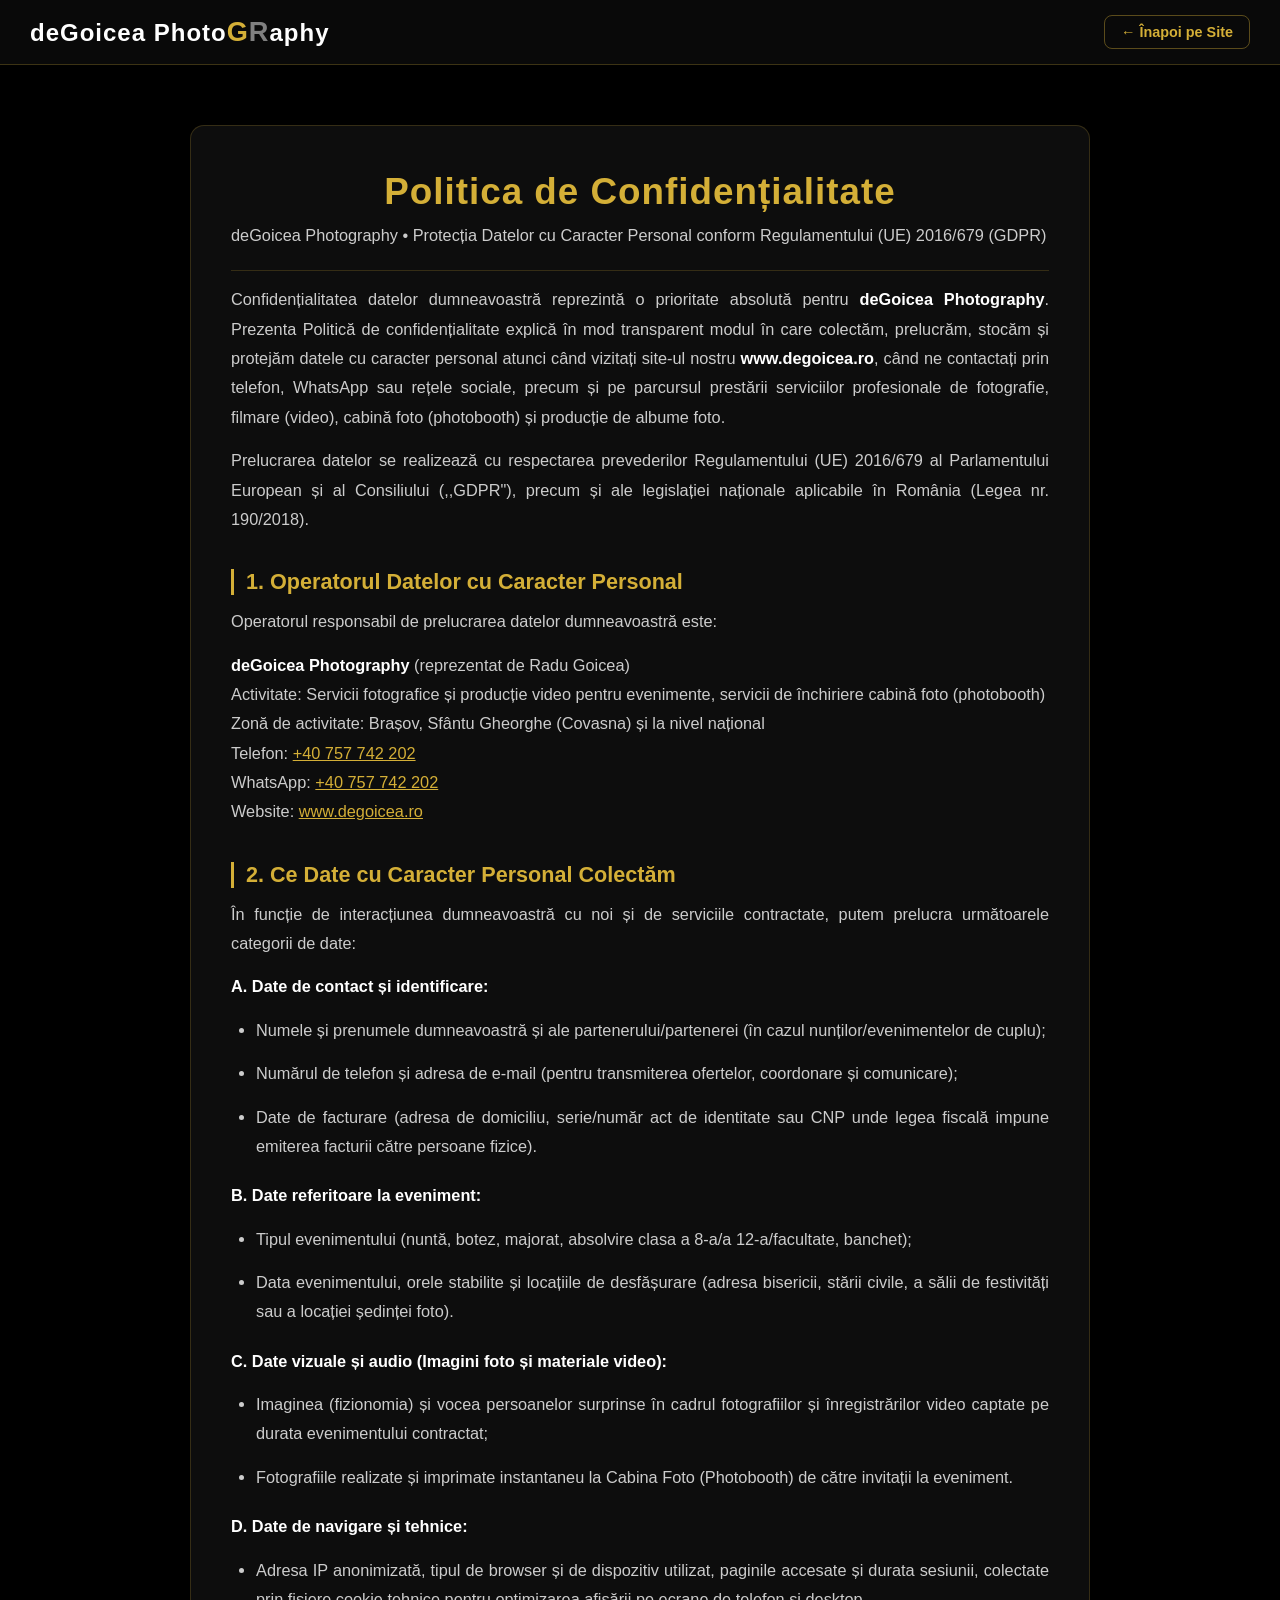
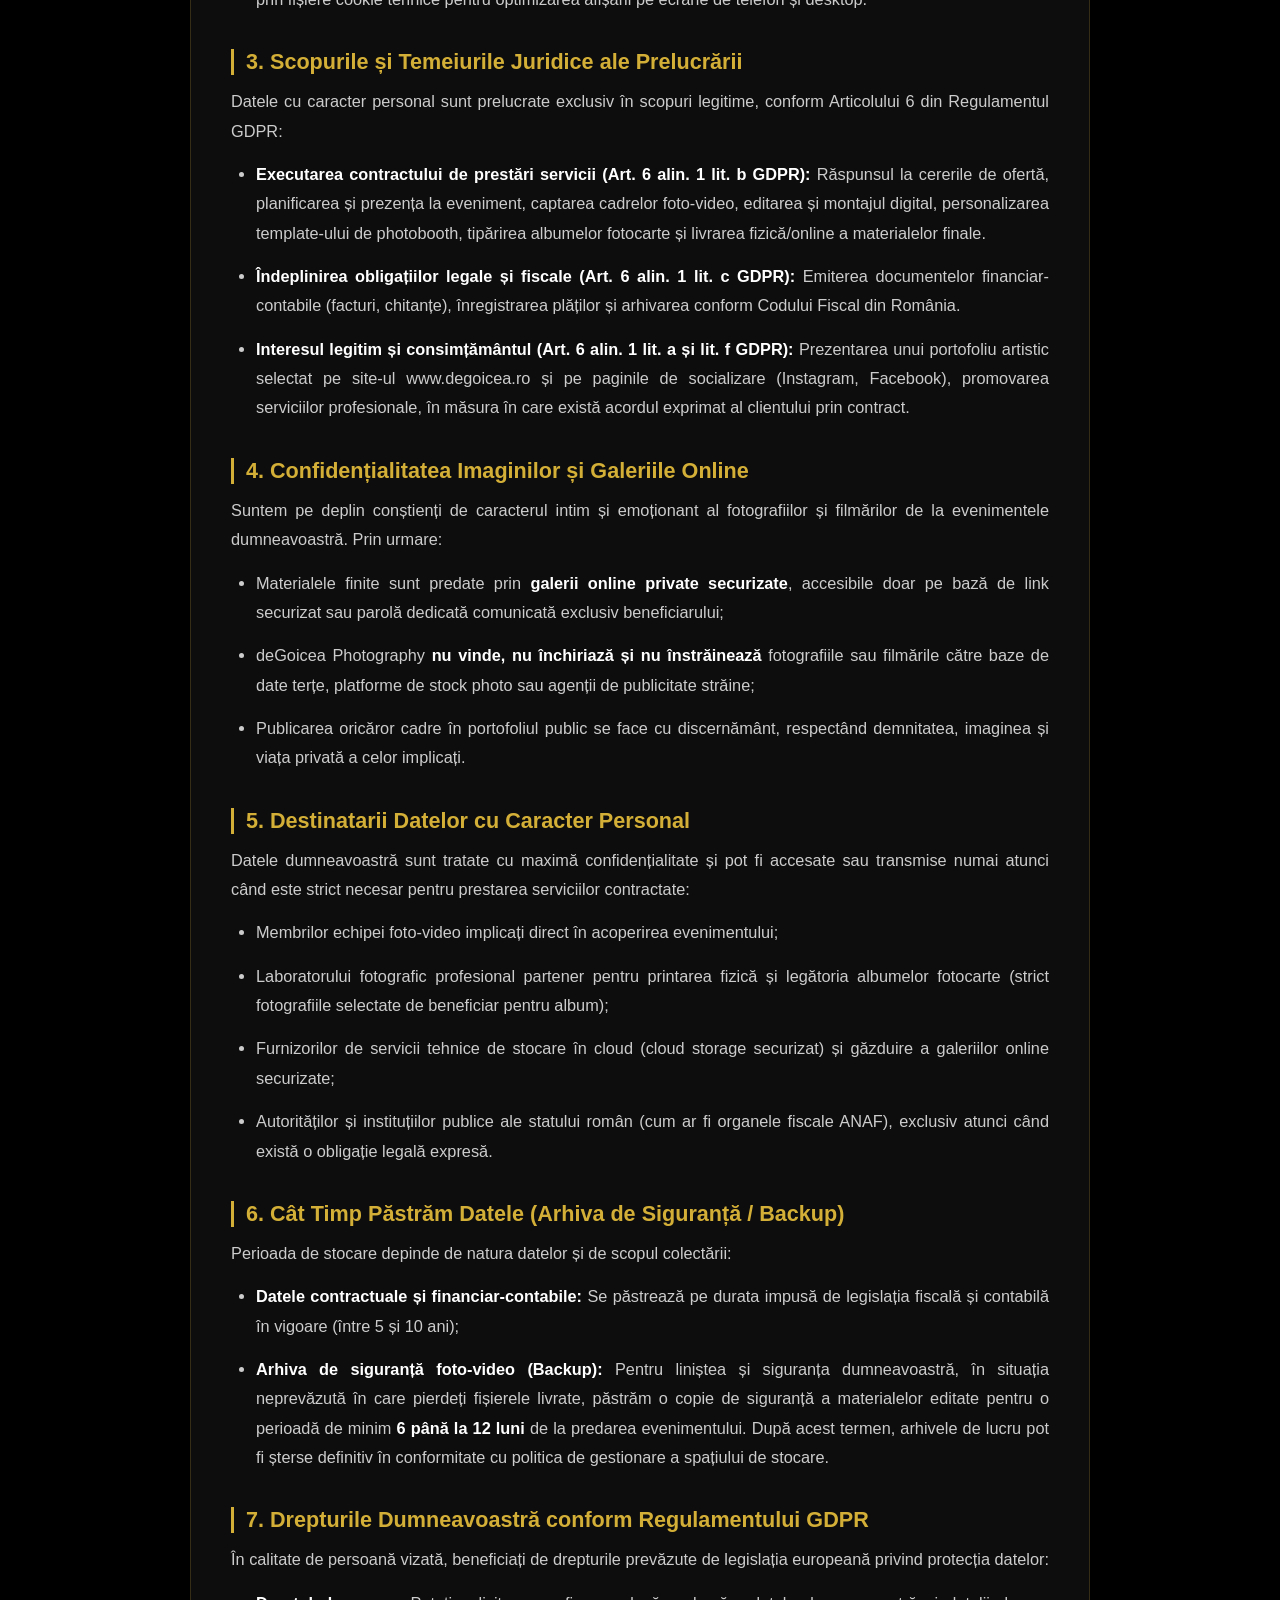
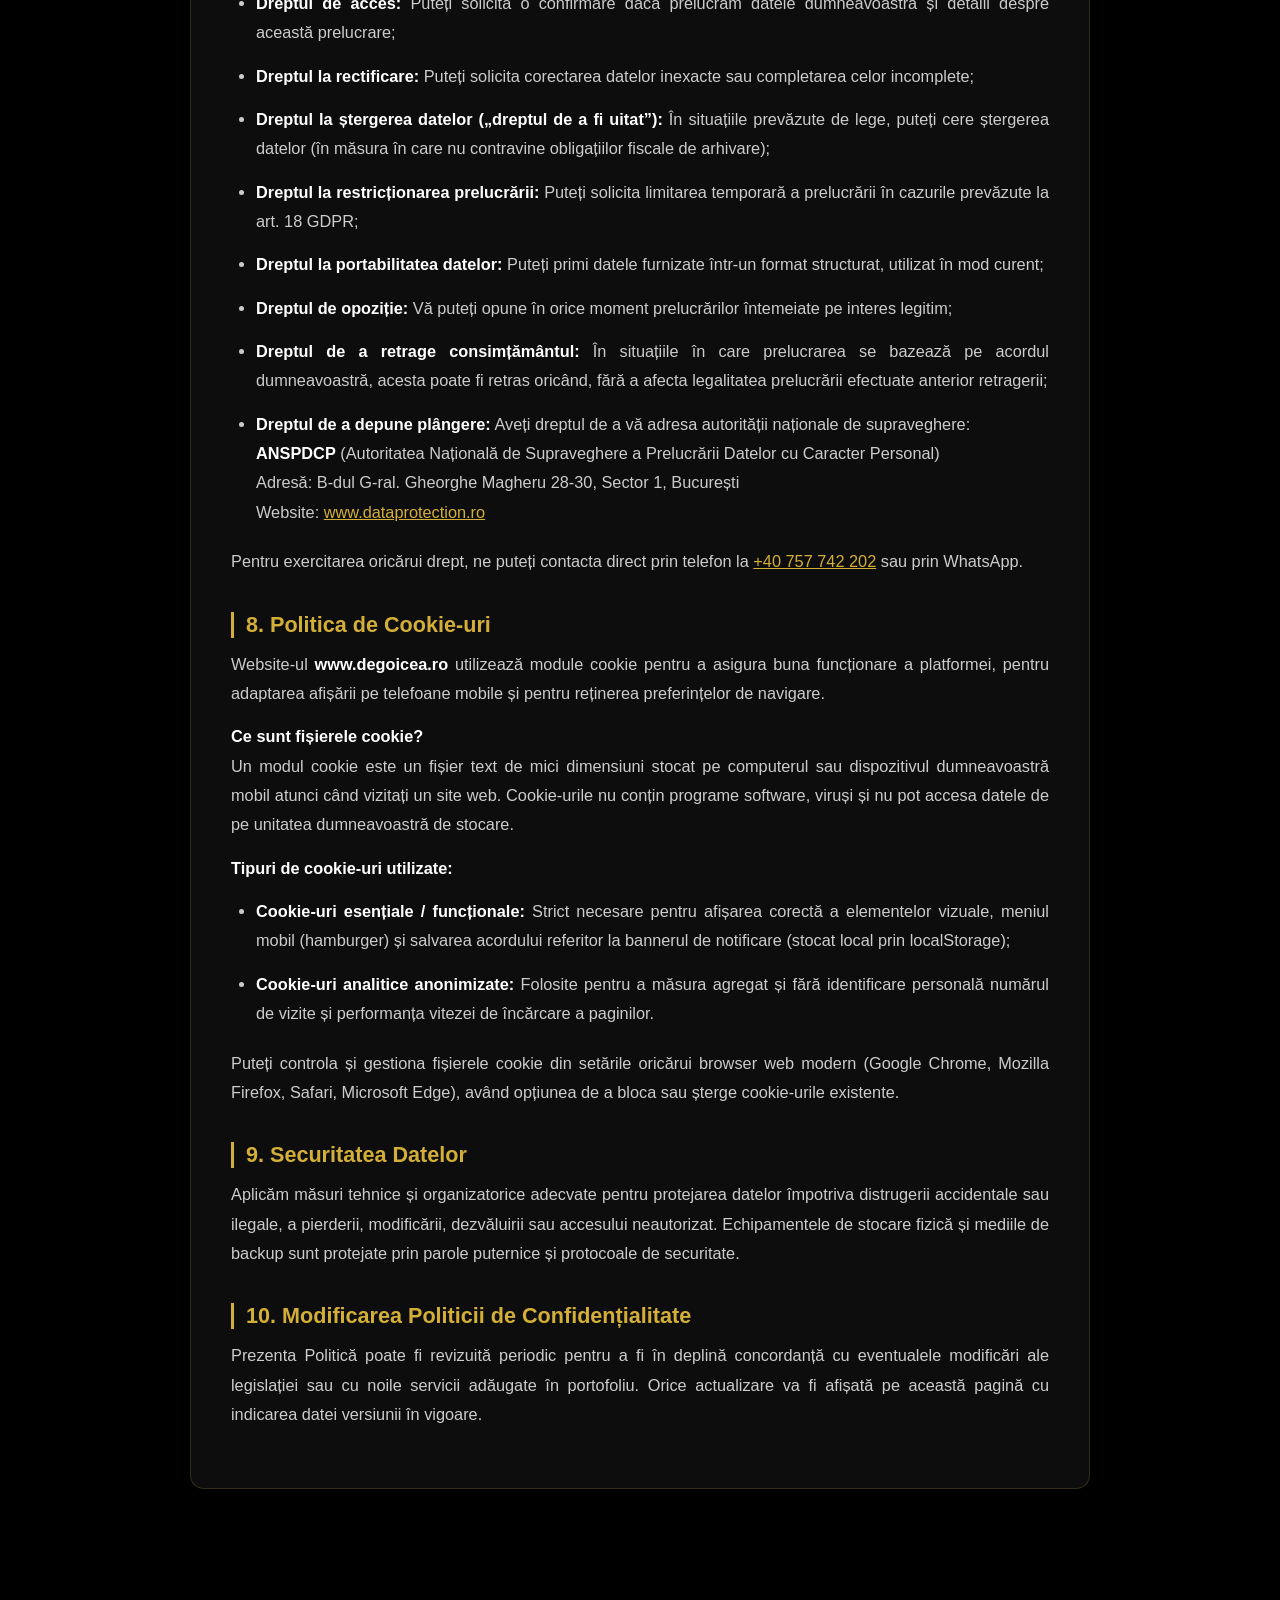
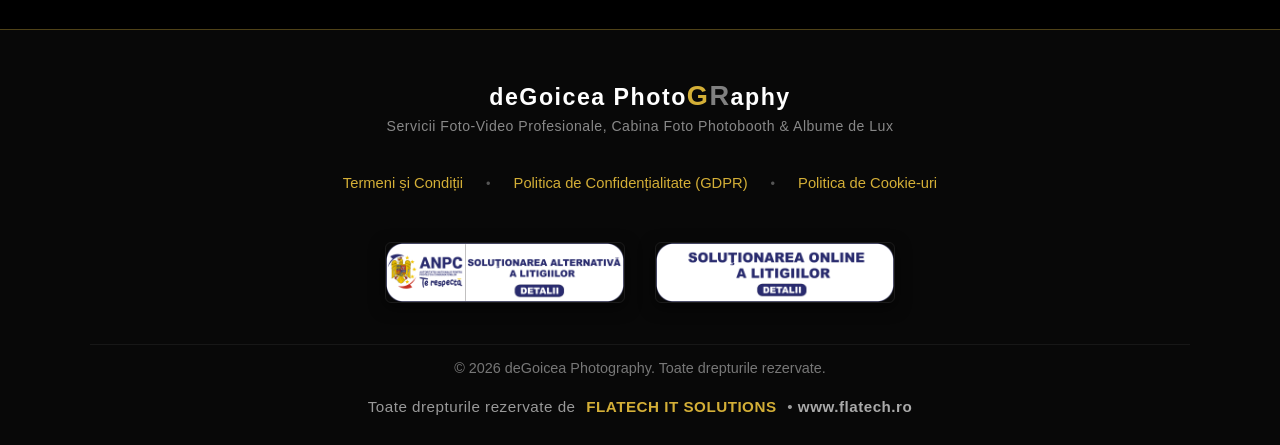
<file: confidentialitate.html>
<!DOCTYPE html>
<html lang="ro">
<head>
    <meta charset="UTF-8">
    <meta name="viewport" content="width=device-width, initial-scale=1.0">
    <title>Politica de Confidențialitate (GDPR) | deGoicea Photography</title>
    <meta name="description" content="Politica de confidențialitate și protecția datelor cu caracter personal (GDPR) aplicabilă serviciilor de fotografie, videografie și photobooth deGoicea Photography.">
    <link rel="canonical" href="https://www.degoicea.ro/confidentialitate.html">
    <link rel="icon" type="image/jpeg" href="images/favicon.jpeg">
    <link href="https://fonts.googleapis.com/css2?family=Montserrat:wght@400;500;600;700&display=swap" rel="stylesheet">
    <link rel="stylesheet" href="style.css">
</head>
<body>

    <header class="legal-page-header">
        <a href="index.html" class="logo-text" style="text-decoration: none;">
            deGoicea Photo<span class="litera-g">G</span><span class="litera-r">R</span>aphy
        </a>
        <a href="index.html" class="legal-back-btn">
            &larr; Înapoi pe Site
        </a>
    </header>

    <main class="legal-section">
        <div class="legal-container">
            <h1>Politica de Confidențialitate</h1>
            <p class="legal-subtitle">deGoicea Photography &bull; Protecția Datelor cu Caracter Personal conform Regulamentului (UE) 2016/679 (GDPR)</p>

            <p>Confidențialitatea datelor dumneavoastră reprezintă o prioritate absolută pentru <strong>deGoicea Photography</strong>. Prezenta Politică de confidențialitate explică în mod transparent modul în care colectăm, prelucrăm, stocăm și protejăm datele cu caracter personal atunci când vizitați site-ul nostru <strong>www.degoicea.ro</strong>, când ne contactați prin telefon, WhatsApp sau rețele sociale, precum și pe parcursul prestării serviciilor profesionale de fotografie, filmare (video), cabină foto (photobooth) și producție de albume foto.</p>
            <p>Prelucrarea datelor se realizează cu respectarea prevederilor Regulamentului (UE) 2016/679 al Parlamentului European și al Consiliului (,,GDPR"), precum și ale legislației naționale aplicabile în România (Legea nr. 190/2018).</p>

            <h2>1. Operatorul Datelor cu Caracter Personal</h2>
            <p>Operatorul responsabil de prelucrarea datelor dumneavoastră este:</p>
            <p>
                <strong>deGoicea Photography</strong> (reprezentat de Radu Goicea)<br>
                Activitate: Servicii fotografice și producție video pentru evenimente, servicii de închiriere cabină foto (photobooth)<br>
                Zonă de activitate: Brașov, Sfântu Gheorghe (Covasna) și la nivel național<br>
                Telefon: <a href="tel:+40757742202">+40 757 742 202</a><br>
                WhatsApp: <a href="https://wa.me/40757742202" target="_blank" rel="noopener noreferrer">+40 757 742 202</a><br>
                Website: <a href="index.html">www.degoicea.ro</a>
            </p>

            <h2>2. Ce Date cu Caracter Personal Colectăm</h2>
            <p>În funcție de interacțiunea dumneavoastră cu noi și de serviciile contractate, putem prelucra următoarele categorii de date:</p>
            
            <p><strong>A. Date de contact și identificare:</strong></p>
            <ul>
                <li>Numele și prenumele dumneavoastră și ale partenerului/partenerei (în cazul nunților/evenimentelor de cuplu);</li>
                <li>Numărul de telefon și adresa de e-mail (pentru transmiterea ofertelor, coordonare și comunicare);</li>
                <li>Date de facturare (adresa de domiciliu, serie/număr act de identitate sau CNP unde legea fiscală impune emiterea facturii către persoane fizice).</li>
            </ul>

            <p><strong>B. Date referitoare la eveniment:</strong></p>
            <ul>
                <li>Tipul evenimentului (nuntă, botez, majorat, absolvire clasa a 8-a/a 12-a/facultate, banchet);</li>
                <li>Data evenimentului, orele stabilite și locațiile de desfășurare (adresa bisericii, stării civile, a sălii de festivități sau a locației ședinței foto).</li>
            </ul>

            <p><strong>C. Date vizuale și audio (Imagini foto și materiale video):</strong></p>
            <ul>
                <li>Imaginea (fizionomia) și vocea persoanelor surprinse în cadrul fotografiilor și înregistrărilor video captate pe durata evenimentului contractat;</li>
                <li>Fotografiile realizate și imprimate instantaneu la Cabina Foto (Photobooth) de către invitații la eveniment.</li>
            </ul>

            <p><strong>D. Date de navigare și tehnice:</strong></p>
            <ul>
                <li>Adresa IP anonimizată, tipul de browser și de dispozitiv utilizat, paginile accesate și durata sesiunii, colectate prin fișiere cookie tehnice pentru optimizarea afișării pe ecrane de telefon și desktop.</li>
            </ul>

            <h2>3. Scopurile și Temeiurile Juridice ale Prelucrării</h2>
            <p>Datele cu caracter personal sunt prelucrate exclusiv în scopuri legitime, conform Articolului 6 din Regulamentul GDPR:</p>
            <ul>
                <li><strong>Executarea contractului de prestări servicii (Art. 6 alin. 1 lit. b GDPR):</strong> Răspunsul la cererile de ofertă, planificarea și prezența la eveniment, captarea cadrelor foto-video, editarea și montajul digital, personalizarea template-ului de photobooth, tipărirea albumelor fotocarte și livrarea fizică/online a materialelor finale.</li>
                <li><strong>Îndeplinirea obligațiilor legale și fiscale (Art. 6 alin. 1 lit. c GDPR):</strong> Emiterea documentelor financiar-contabile (facturi, chitanțe), înregistrarea plăților și arhivarea conform Codului Fiscal din România.</li>
                <li><strong>Interesul legitim și consimțământul (Art. 6 alin. 1 lit. a și lit. f GDPR):</strong> Prezentarea unui portofoliu artistic selectat pe site-ul www.degoicea.ro și pe paginile de socializare (Instagram, Facebook), promovarea serviciilor profesionale, în măsura în care există acordul exprimat al clientului prin contract.</li>
            </ul>

            <h2>4. Confidențialitatea Imaginilor și Galeriile Online</h2>
            <p>Suntem pe deplin conștienți de caracterul intim și emoționant al fotografiilor și filmărilor de la evenimentele dumneavoastră. Prin urmare:</p>
            <ul>
                <li>Materialele finite sunt predate prin <strong>galerii online private securizate</strong>, accesibile doar pe bază de link securizat sau parolă dedicată comunicată exclusiv beneficiarului;</li>
                <li>deGoicea Photography <strong>nu vinde, nu închiriază și nu înstrăinează</strong> fotografiile sau filmările către baze de date terțe, platforme de stock photo sau agenții de publicitate străine;</li>
                <li>Publicarea oricăror cadre în portofoliul public se face cu discernământ, respectând demnitatea, imaginea și viața privată a celor implicați.</li>
            </ul>

            <h2>5. Destinatarii Datelor cu Caracter Personal</h2>
            <p>Datele dumneavoastră sunt tratate cu maximă confidențialitate și pot fi accesate sau transmise numai atunci când este strict necesar pentru prestarea serviciilor contractate:</p>
            <ul>
                <li>Membrilor echipei foto-video implicați direct în acoperirea evenimentului;</li>
                <li>Laboratorului fotografic profesional partener pentru printarea fizică și legătoria albumelor fotocarte (strict fotografiile selectate de beneficiar pentru album);</li>
                <li>Furnizorilor de servicii tehnice de stocare în cloud (cloud storage securizat) și găzduire a galeriilor online securizate;</li>
                <li>Autorităților și instituțiilor publice ale statului român (cum ar fi organele fiscale ANAF), exclusiv atunci când există o obligație legală expresă.</li>
            </ul>

            <h2>6. Cât Timp Păstrăm Datele (Arhiva de Siguranță / Backup)</h2>
            <p>Perioada de stocare depinde de natura datelor și de scopul colectării:</p>
            <ul>
                <li><strong>Datele contractuale și financiar-contabile:</strong> Se păstrează pe durata impusă de legislația fiscală și contabilă în vigoare (între 5 și 10 ani);</li>
                <li><strong>Arhiva de siguranță foto-video (Backup):</strong> Pentru liniștea și siguranța dumneavoastră, în situația neprevăzută în care pierdeți fișierele livrate, păstrăm o copie de siguranță a materialelor editate pentru o perioadă de minim <strong>6 până la 12 luni</strong> de la predarea evenimentului. După acest termen, arhivele de lucru pot fi șterse definitiv în conformitate cu politica de gestionare a spațiului de stocare.</li>
            </ul>

            <h2>7. Drepturile Dumneavoastră conform Regulamentului GDPR</h2>
            <p>În calitate de persoană vizată, beneficiați de drepturile prevăzute de legislația europeană privind protecția datelor:</p>
            <ul>
                <li><strong>Dreptul de acces:</strong> Puteți solicita o confirmare dacă prelucrăm datele dumneavoastră și detalii despre această prelucrare;</li>
                <li><strong>Dreptul la rectificare:</strong> Puteți solicita corectarea datelor inexacte sau completarea celor incomplete;</li>
                <li><strong>Dreptul la ștergerea datelor („dreptul de a fi uitat”):</strong> În situațiile prevăzute de lege, puteți cere ștergerea datelor (în măsura în care nu contravine obligațiilor fiscale de arhivare);</li>
                <li><strong>Dreptul la restricționarea prelucrării:</strong> Puteți solicita limitarea temporară a prelucrării în cazurile prevăzute la art. 18 GDPR;</li>
                <li><strong>Dreptul la portabilitatea datelor:</strong> Puteți primi datele furnizate într-un format structurat, utilizat în mod curent;</li>
                <li><strong>Dreptul de opoziție:</strong> Vă puteți opune în orice moment prelucrărilor întemeiate pe interes legitim;</li>
                <li><strong>Dreptul de a retrage consimțământul:</strong> În situațiile în care prelucrarea se bazează pe acordul dumneavoastră, acesta poate fi retras oricând, fără a afecta legalitatea prelucrării efectuate anterior retragerii;</li>
                <li><strong>Dreptul de a depune plângere:</strong> Aveți dreptul de a vă adresa autorității naționale de supraveghere:
                    <br><strong>ANSPDCP</strong> (Autoritatea Națională de Supraveghere a Prelucrării Datelor cu Caracter Personal)
                    <br>Adresă: B-dul G-ral. Gheorghe Magheru 28-30, Sector 1, București
                    <br>Website: <a href="https://www.dataprotection.ro" target="_blank" rel="noopener noreferrer">www.dataprotection.ro</a>
                </li>
            </ul>
            <p>Pentru exercitarea oricărui drept, ne puteți contacta direct prin telefon la <a href="tel:+40757742202">+40 757 742 202</a> sau prin WhatsApp.</p>

            <h2 id="cookie-uri">8. Politica de Cookie-uri</h2>
            <p>Website-ul <strong>www.degoicea.ro</strong> utilizează module cookie pentru a asigura buna funcționare a platformei, pentru adaptarea afișării pe telefoane mobile și pentru reținerea preferințelor de navigare.</p>
            <p><strong>Ce sunt fișierele cookie?</strong><br>
            Un modul cookie este un fișier text de mici dimensiuni stocat pe computerul sau dispozitivul dumneavoastră mobil atunci când vizitați un site web. Cookie-urile nu conțin programe software, viruși și nu pot accesa datele de pe unitatea dumneavoastră de stocare.</p>
            <p><strong>Tipuri de cookie-uri utilizate:</strong></p>
            <ul>
                <li><strong>Cookie-uri esențiale / funcționale:</strong> Strict necesare pentru afișarea corectă a elementelor vizuale, meniul mobil (hamburger) și salvarea acordului referitor la bannerul de notificare (stocat local prin localStorage);</li>
                <li><strong>Cookie-uri analitice anonimizate:</strong> Folosite pentru a măsura agregat și fără identificare personală numărul de vizite și performanța vitezei de încărcare a paginilor.</li>
            </ul>
            <p>Puteți controla și gestiona fișierele cookie din setările oricărui browser web modern (Google Chrome, Mozilla Firefox, Safari, Microsoft Edge), având opțiunea de a bloca sau șterge cookie-urile existente.</p>

            <h2>9. Securitatea Datelor</h2>
            <p>Aplicăm măsuri tehnice și organizatorice adecvate pentru protejarea datelor împotriva distrugerii accidentale sau ilegale, a pierderii, modificării, dezvăluirii sau accesului neautorizat. Echipamentele de stocare fizică și mediile de backup sunt protejate prin parole puternice și protocoale de securitate.</p>

            <h2>10. Modificarea Politicii de Confidențialitate</h2>
            <p>Prezenta Politică poate fi revizuită periodic pentru a fi în deplină concordanță cu eventualele modificări ale legislației sau cu noile servicii adăugate în portofoliu. Orice actualizare va fi afișată pe această pagină cu indicarea datei versiunii în vigoare.</p>
        </div>
    </main>

    <!-- ================= FOOTER COMPLET ================= -->
    <footer class="site-footer">
        <div class="footer-container">
            <div class="footer-brand">
                <span class="footer-logo">deGoicea Photo<span class="litera-g">G</span><span class="litera-r">R</span>aphy</span>
                <p class="footer-tagline">Servicii Foto-Video Profesionale, Cabina Foto Photobooth & Albume de Lux</p>
            </div>

            <div class="footer-links">
                <a href="termeni.html">Termeni și Condiții</a>
                <span class="footer-separator">•</span>
                <a href="confidentialitate.html">Politica de Confidențialitate (GDPR)</a>
                <span class="footer-separator">•</span>
                <a href="confidentialitate.html#cookie-uri">Politica de Cookie-uri</a>
            </div>
            
            <div class="anpc-banners">
                <a href="https://anpc.ro/ce-este-sal/" target="_blank" rel="noopener noreferrer" class="anpc-link" title="Soluționarea Alternativă a Litigiilor">
                    <img src="images/anpc-sal.png" alt="Soluționarea Alternativă a Litigiilor" class="anpc-img">
                </a>
                <a href="https://ec.europa.eu/consumers/odr" target="_blank" rel="noopener noreferrer" class="anpc-link" title="Soluționarea Online a Litigiilor">
                    <img src="images/anpc-sol.png" alt="Soluționarea Online a Litigiilor" class="anpc-img">
                </a>
            </div>
            
            <div class="footer-copyright">
                <p>&copy; 2026 deGoicea Photography. Toate drepturile rezervate.</p>
            </div>
            
            <div class="developer-credit">
                <p>Toate drepturile rezervate de <a href="https://www.flatech.ro" target="_blank" rel="noopener noreferrer" class="flatech-link">FLATECH IT SOLUTIONS</a> &bull; <a href="https://www.flatech.ro" target="_blank" rel="noopener noreferrer" class="flatech-url">www.flatech.ro</a></p>
            </div>
        </div>
    </footer>

</body>
</html>
</file>
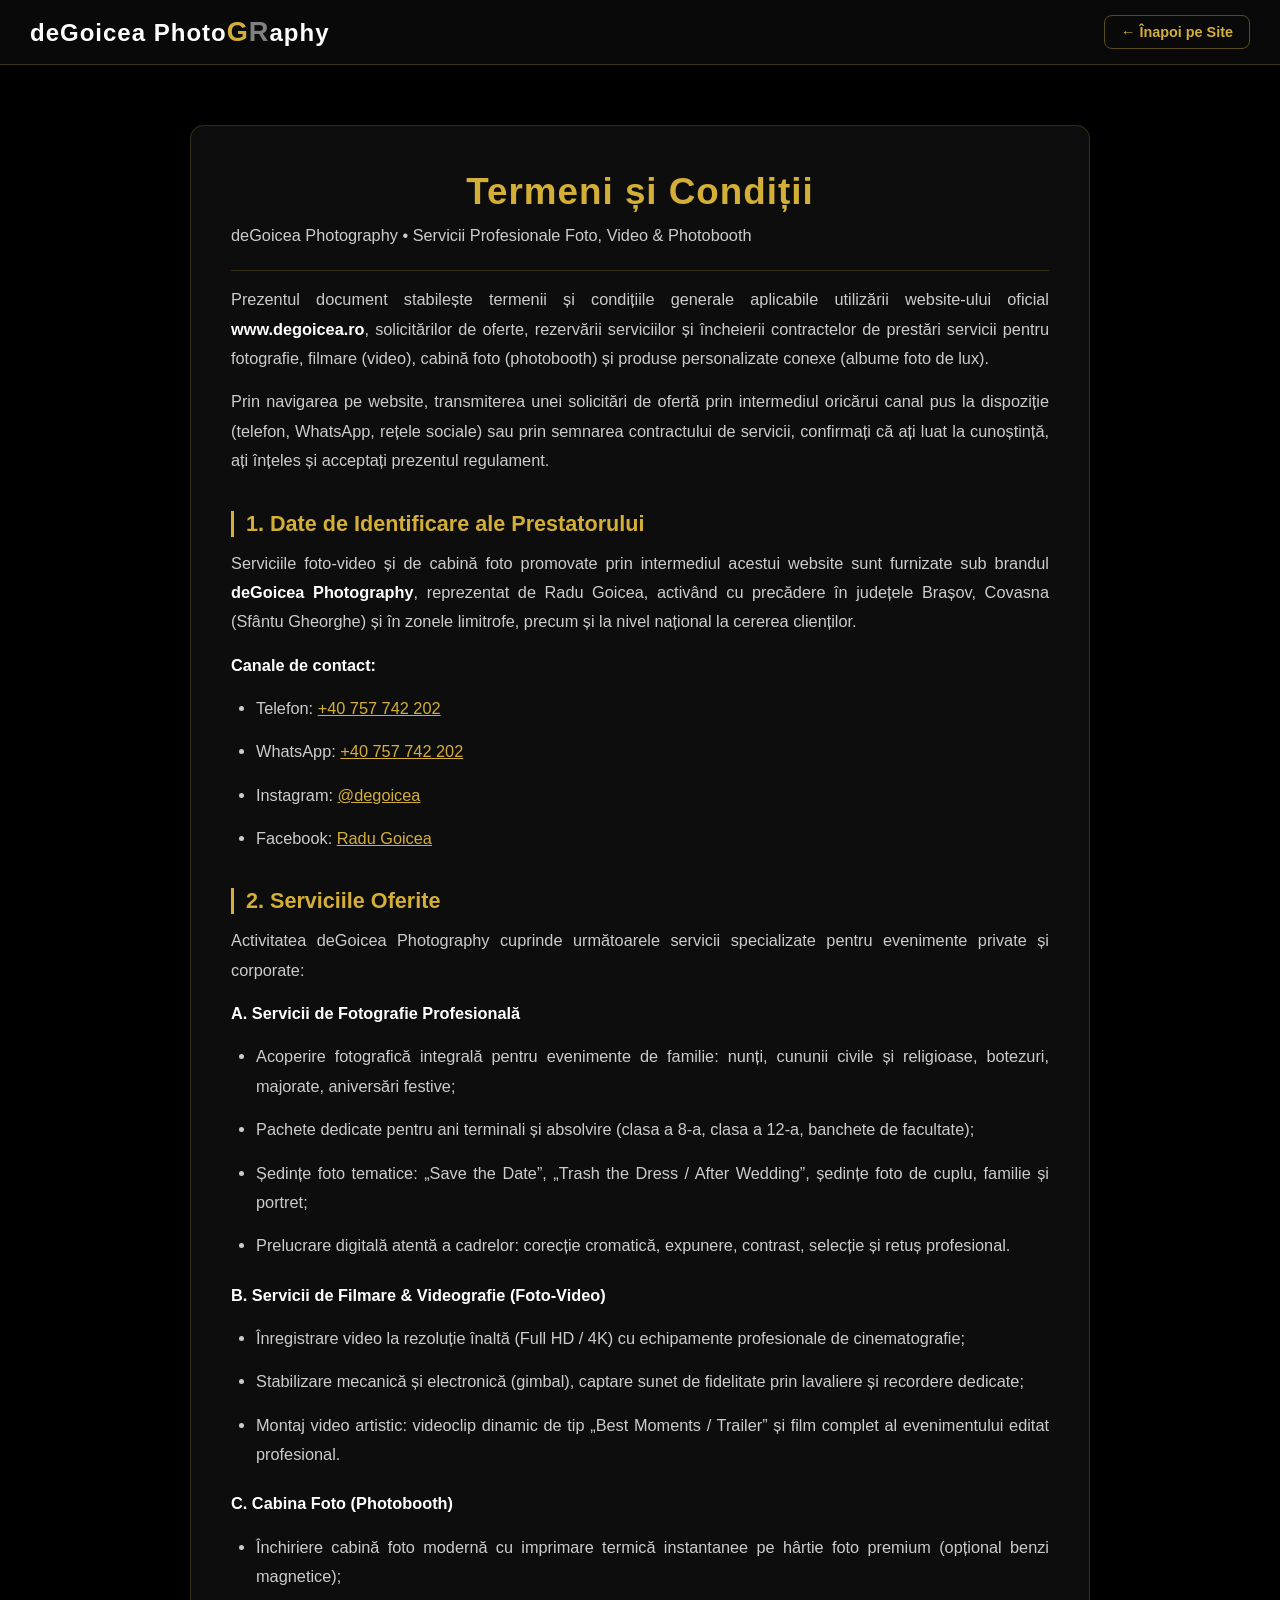
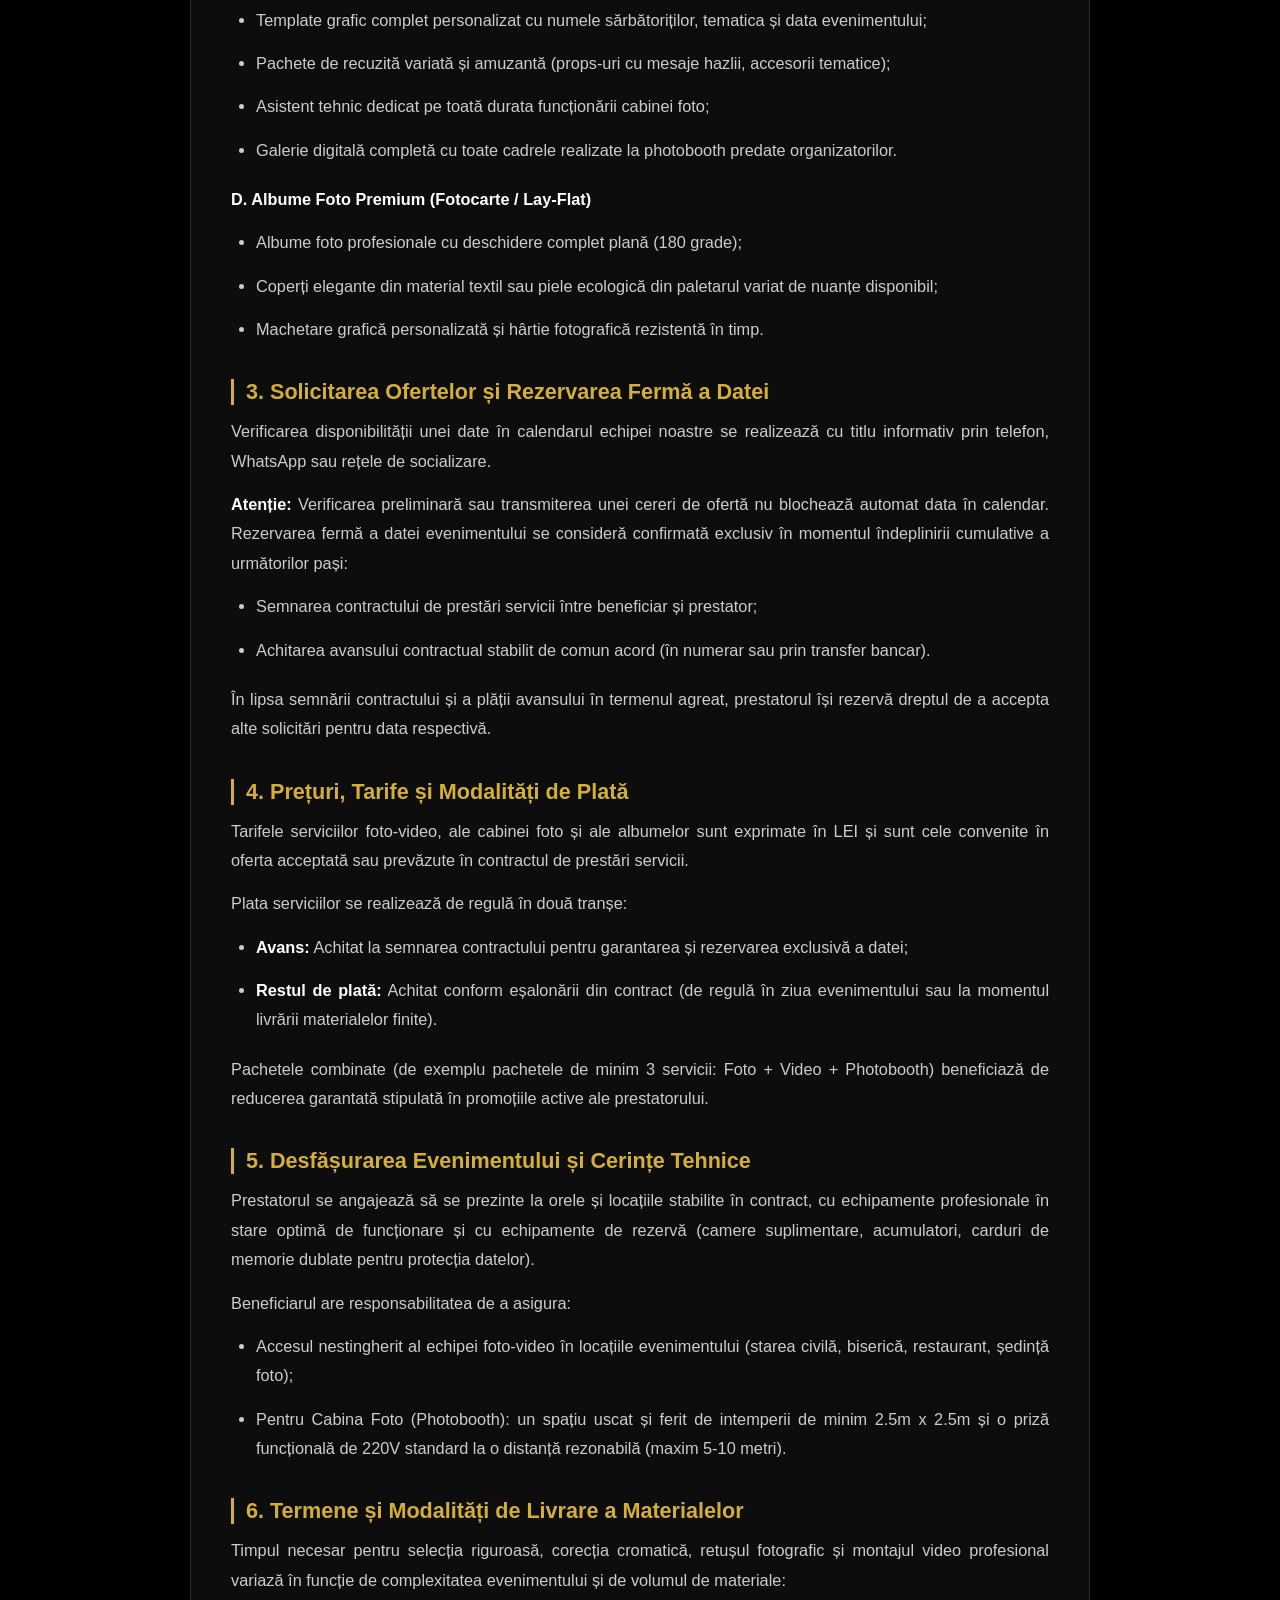
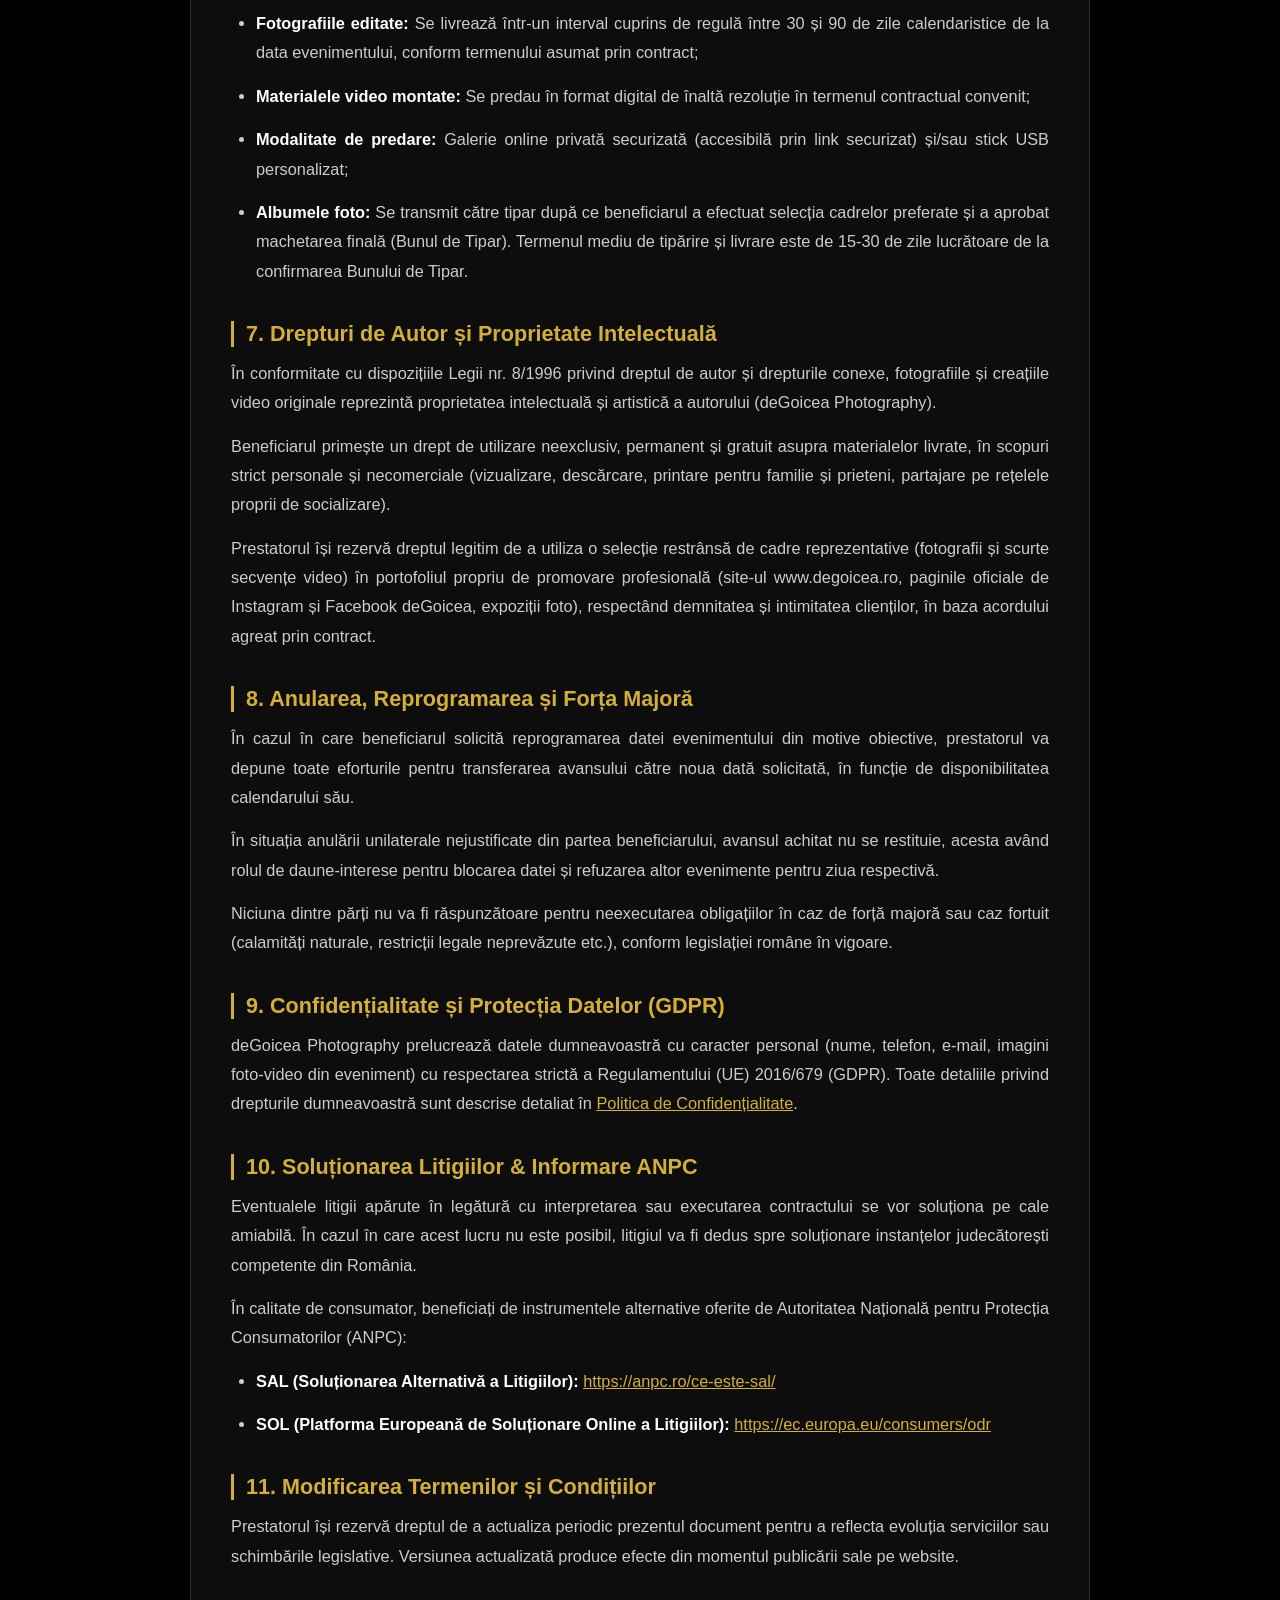
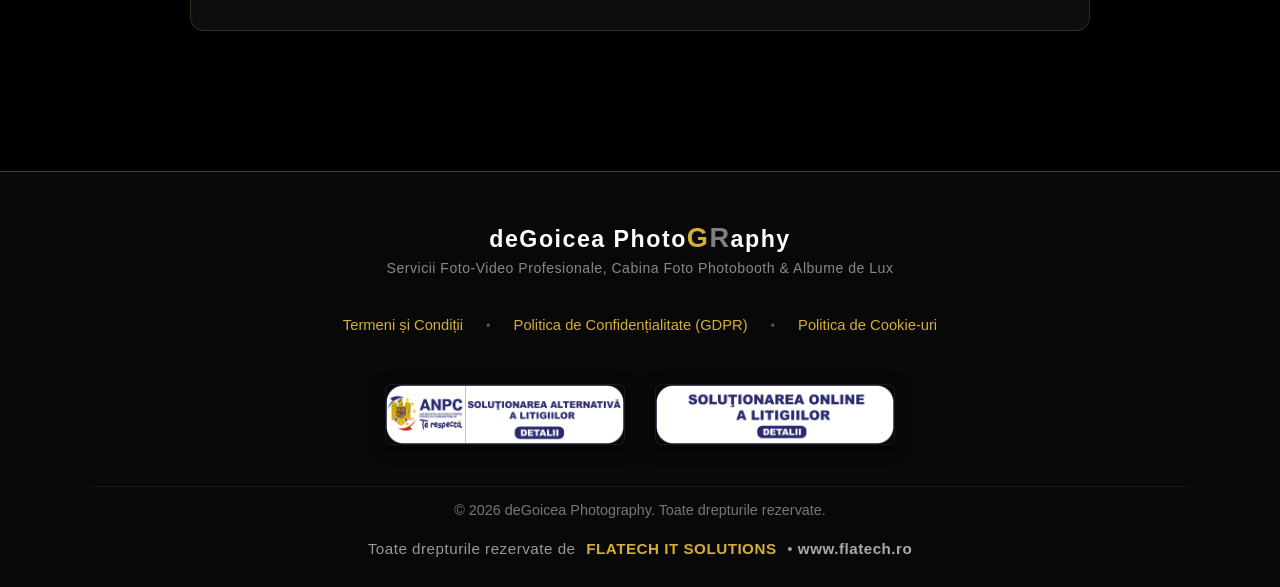
<file: termeni.html>
<!DOCTYPE html>
<html lang="ro">
<head>
    <meta charset="UTF-8">
    <meta name="viewport" content="width=device-width, initial-scale=1.0">
    <title>Termeni și Condiții | deGoicea Photography</title>
    <meta name="description" content="Termeni și condiții privind serviciile profesionale de fotografie, videografie și photobooth (cabină foto) oferite de deGoicea Photography.">
    <link rel="canonical" href="https://www.degoicea.ro/termeni.html">
    <link rel="icon" type="image/jpeg" href="images/favicon.jpeg">
    <link href="https://fonts.googleapis.com/css2?family=Montserrat:wght@400;500;600;700&display=swap" rel="stylesheet">
    <link rel="stylesheet" href="style.css">
</head>
<body>

    <header class="legal-page-header">
        <a href="index.html" class="logo-text" style="text-decoration: none;">
            deGoicea Photo<span class="litera-g">G</span><span class="litera-r">R</span>aphy
        </a>
        <a href="index.html" class="legal-back-btn">
            &larr; Înapoi pe Site
        </a>
    </header>

    <main class="legal-section">
        <div class="legal-container">
            <h1>Termeni și Condiții</h1>
            <p class="legal-subtitle">deGoicea Photography &bull; Servicii Profesionale Foto, Video & Photobooth</p>

            <p>Prezentul document stabilește termenii și condițiile generale aplicabile utilizării website-ului oficial <strong>www.degoicea.ro</strong>, solicitărilor de oferte, rezervării serviciilor și încheierii contractelor de prestări servicii pentru fotografie, filmare (video), cabină foto (photobooth) și produse personalizate conexe (albume foto de lux).</p>
            <p>Prin navigarea pe website, transmiterea unei solicitări de ofertă prin intermediul oricărui canal pus la dispoziție (telefon, WhatsApp, rețele sociale) sau prin semnarea contractului de servicii, confirmați că ați luat la cunoștință, ați înțeles și acceptați prezentul regulament.</p>

            <h2>1. Date de Identificare ale Prestatorului</h2>
            <p>Serviciile foto-video și de cabină foto promovate prin intermediul acestui website sunt furnizate sub brandul <strong>deGoicea Photography</strong>, reprezentat de Radu Goicea, activând cu precădere în județele Brașov, Covasna (Sfântu Gheorghe) și în zonele limitrofe, precum și la nivel național la cererea clienților.</p>
            <p><strong>Canale de contact:</strong></p>
            <ul>
                <li>Telefon: <a href="tel:+40757742202">+40 757 742 202</a></li>
                <li>WhatsApp: <a href="https://wa.me/40757742202" target="_blank" rel="noopener noreferrer">+40 757 742 202</a></li>
                <li>Instagram: <a href="https://instagram.com/degoicea" target="_blank" rel="noopener noreferrer">@degoicea</a></li>
                <li>Facebook: <a href="https://www.facebook.com/goiceaR?locale=ro_RO" target="_blank" rel="noopener noreferrer">Radu Goicea</a></li>
            </ul>

            <h2>2. Serviciile Oferite</h2>
            <p>Activitatea deGoicea Photography cuprinde următoarele servicii specializate pentru evenimente private și corporate:</p>
            
            <p><strong>A. Servicii de Fotografie Profesională</strong></p>
            <ul>
                <li>Acoperire fotografică integrală pentru evenimente de familie: nunți, cununii civile și religioase, botezuri, majorate, aniversări festive;</li>
                <li>Pachete dedicate pentru ani terminali și absolvire (clasa a 8-a, clasa a 12-a, banchete de facultate);</li>
                <li>Ședințe foto tematice: „Save the Date”, „Trash the Dress / After Wedding”, ședințe foto de cuplu, familie și portret;</li>
                <li>Prelucrare digitală atentă a cadrelor: corecție cromatică, expunere, contrast, selecție și retuș profesional.</li>
            </ul>

            <p><strong>B. Servicii de Filmare & Videografie (Foto-Video)</strong></p>
            <ul>
                <li>Înregistrare video la rezoluție înaltă (Full HD / 4K) cu echipamente profesionale de cinematografie;</li>
                <li>Stabilizare mecanică și electronică (gimbal), captare sunet de fidelitate prin lavaliere și recordere dedicate;</li>
                <li>Montaj video artistic: videoclip dinamic de tip „Best Moments / Trailer” și film complet al evenimentului editat profesional.</li>
            </ul>

            <p><strong>C. Cabina Foto (Photobooth)</strong></p>
            <ul>
                <li>Închiriere cabină foto modernă cu imprimare termică instantanee pe hârtie foto premium (opțional benzi magnetice);</li>
                <li>Template grafic complet personalizat cu numele sărbătoriților, tematica și data evenimentului;</li>
                <li>Pachete de recuzită variată și amuzantă (props-uri cu mesaje hazlii, accesorii tematice);</li>
                <li>Asistent tehnic dedicat pe toată durata funcționării cabinei foto;</li>
                <li>Galerie digitală completă cu toate cadrele realizate la photobooth predate organizatorilor.</li>
            </ul>

            <p><strong>D. Albume Foto Premium (Fotocarte / Lay-Flat)</strong></p>
            <ul>
                <li>Albume foto profesionale cu deschidere complet plană (180 grade);</li>
                <li>Coperți elegante din material textil sau piele ecologică din paletarul variat de nuanțe disponibil;</li>
                <li>Machetare grafică personalizată și hârtie fotografică rezistentă în timp.</li>
            </ul>

            <h2>3. Solicitarea Ofertelor și Rezervarea Fermă a Datei</h2>
            <p>Verificarea disponibilității unei date în calendarul echipei noastre se realizează cu titlu informativ prin telefon, WhatsApp sau rețele de socializare.</p>
            <p><strong>Atenție:</strong> Verificarea preliminară sau transmiterea unei cereri de ofertă nu blochează automat data în calendar. Rezervarea fermă a datei evenimentului se consideră confirmată exclusiv în momentul îndeplinirii cumulative a următorilor pași:</p>
            <ul>
                <li>Semnarea contractului de prestări servicii între beneficiar și prestator;</li>
                <li>Achitarea avansului contractual stabilit de comun acord (în numerar sau prin transfer bancar).</li>
            </ul>
            <p>În lipsa semnării contractului și a plății avansului în termenul agreat, prestatorul își rezervă dreptul de a accepta alte solicitări pentru data respectivă.</p>

            <h2>4. Prețuri, Tarife și Modalități de Plată</h2>
            <p>Tarifele serviciilor foto-video, ale cabinei foto și ale albumelor sunt exprimate în LEI și sunt cele convenite în oferta acceptată sau prevăzute în contractul de prestări servicii.</p>
            <p>Plata serviciilor se realizează de regulă în două tranșe:</p>
            <ul>
                <li><strong>Avans:</strong> Achitat la semnarea contractului pentru garantarea și rezervarea exclusivă a datei;</li>
                <li><strong>Restul de plată:</strong> Achitat conform eșalonării din contract (de regulă în ziua evenimentului sau la momentul livrării materialelor finite).</li>
            </ul>
            <p>Pachetele combinate (de exemplu pachetele de minim 3 servicii: Foto + Video + Photobooth) beneficiază de reducerea garantată stipulată în promoțiile active ale prestatorului.</p>

            <h2>5. Desfășurarea Evenimentului și Cerințe Tehnice</h2>
            <p>Prestatorul se angajează să se prezinte la orele și locațiile stabilite în contract, cu echipamente profesionale în stare optimă de funcționare și cu echipamente de rezervă (camere suplimentare, acumulatori, carduri de memorie dublate pentru protecția datelor).</p>
            <p>Beneficiarul are responsabilitatea de a asigura:</p>
            <ul>
                <li>Accesul nestingherit al echipei foto-video în locațiile evenimentului (starea civilă, biserică, restaurant, ședință foto);</li>
                <li>Pentru Cabina Foto (Photobooth): un spațiu uscat și ferit de intemperii de minim 2.5m x 2.5m și o priză funcțională de 220V standard la o distanță rezonabilă (maxim 5-10 metri).</li>
            </ul>

            <h2>6. Termene și Modalități de Livrare a Materialelor</h2>
            <p>Timpul necesar pentru selecția riguroasă, corecția cromatică, retușul fotografic și montajul video profesional variază în funcție de complexitatea evenimentului și de volumul de materiale:</p>
            <ul>
                <li><strong>Fotografiile editate:</strong> Se livrează într-un interval cuprins de regulă între 30 și 90 de zile calendaristice de la data evenimentului, conform termenului asumat prin contract;</li>
                <li><strong>Materialele video montate:</strong> Se predau în format digital de înaltă rezoluție în termenul contractual convenit;</li>
                <li><strong>Modalitate de predare:</strong> Galerie online privată securizată (accesibilă prin link securizat) și/sau stick USB personalizat;</li>
                <li><strong>Albumele foto:</strong> Se transmit către tipar după ce beneficiarul a efectuat selecția cadrelor preferate și a aprobat machetarea finală (Bunul de Tipar). Termenul mediu de tipărire și livrare este de 15-30 de zile lucrătoare de la confirmarea Bunului de Tipar.</li>
            </ul>

            <h2>7. Drepturi de Autor și Proprietate Intelectuală</h2>
            <p>În conformitate cu dispozițiile Legii nr. 8/1996 privind dreptul de autor și drepturile conexe, fotografiile și creațiile video originale reprezintă proprietatea intelectuală și artistică a autorului (deGoicea Photography).</p>
            <p>Beneficiarul primește un drept de utilizare neexclusiv, permanent și gratuit asupra materialelor livrate, în scopuri strict personale și necomerciale (vizualizare, descărcare, printare pentru familie și prieteni, partajare pe rețelele proprii de socializare).</p>
            <p>Prestatorul își rezervă dreptul legitim de a utiliza o selecție restrânsă de cadre reprezentative (fotografii și scurte secvențe video) în portofoliul propriu de promovare profesională (site-ul www.degoicea.ro, paginile oficiale de Instagram și Facebook deGoicea, expoziții foto), respectând demnitatea și intimitatea clienților, în baza acordului agreat prin contract.</p>

            <h2>8. Anularea, Reprogramarea și Forța Majoră</h2>
            <p>În cazul în care beneficiarul solicită reprogramarea datei evenimentului din motive obiective, prestatorul va depune toate eforturile pentru transferarea avansului către noua dată solicitată, în funcție de disponibilitatea calendarului său.</p>
            <p>În situația anulării unilaterale nejustificate din partea beneficiarului, avansul achitat nu se restituie, acesta având rolul de daune-interese pentru blocarea datei și refuzarea altor evenimente pentru ziua respectivă.</p>
            <p>Niciuna dintre părți nu va fi răspunzătoare pentru neexecutarea obligațiilor în caz de forță majoră sau caz fortuit (calamități naturale, restricții legale neprevăzute etc.), conform legislației române în vigoare.</p>

            <h2>9. Confidențialitate și Protecția Datelor (GDPR)</h2>
            <p>deGoicea Photography prelucrează datele dumneavoastră cu caracter personal (nume, telefon, e-mail, imagini foto-video din eveniment) cu respectarea strictă a Regulamentului (UE) 2016/679 (GDPR). Toate detaliile privind drepturile dumneavoastră sunt descrise detaliat în <a href="confidentialitate.html">Politica de Confidențialitate</a>.</p>

            <h2>10. Soluționarea Litigiilor & Informare ANPC</h2>
            <p>Eventualele litigii apărute în legătură cu interpretarea sau executarea contractului se vor soluționa pe cale amiabilă. În cazul în care acest lucru nu este posibil, litigiul va fi dedus spre soluționare instanțelor judecătorești competente din România.</p>
            <p>În calitate de consumator, beneficiați de instrumentele alternative oferite de Autoritatea Națională pentru Protecția Consumatorilor (ANPC):</p>
            <ul>
                <li><strong>SAL (Soluționarea Alternativă a Litigiilor):</strong> <a href="https://anpc.ro/ce-este-sal/" target="_blank" rel="noopener noreferrer">https://anpc.ro/ce-este-sal/</a></li>
                <li><strong>SOL (Platforma Europeană de Soluționare Online a Litigiilor):</strong> <a href="https://ec.europa.eu/consumers/odr" target="_blank" rel="noopener noreferrer">https://ec.europa.eu/consumers/odr</a></li>
            </ul>

            <h2>11. Modificarea Termenilor și Condițiilor</h2>
            <p>Prestatorul își rezervă dreptul de a actualiza periodic prezentul document pentru a reflecta evoluția serviciilor sau schimbările legislative. Versiunea actualizată produce efecte din momentul publicării sale pe website.</p>
        </div>
    </main>

    <!-- ================= FOOTER COMPLET ================= -->
    <footer class="site-footer">
        <div class="footer-container">
            <div class="footer-brand">
                <span class="footer-logo">deGoicea Photo<span class="litera-g">G</span><span class="litera-r">R</span>aphy</span>
                <p class="footer-tagline">Servicii Foto-Video Profesionale, Cabina Foto Photobooth & Albume de Lux</p>
            </div>

            <div class="footer-links">
                <a href="termeni.html">Termeni și Condiții</a>
                <span class="footer-separator">•</span>
                <a href="confidentialitate.html">Politica de Confidențialitate (GDPR)</a>
                <span class="footer-separator">•</span>
                <a href="confidentialitate.html#cookie-uri">Politica de Cookie-uri</a>
            </div>
            
            <div class="anpc-banners">
                <a href="https://anpc.ro/ce-este-sal/" target="_blank" rel="noopener noreferrer" class="anpc-link" title="Soluționarea Alternativă a Litigiilor">
                    <img src="images/anpc-sal.png" alt="Soluționarea Alternativă a Litigiilor" class="anpc-img">
                </a>
                <a href="https://ec.europa.eu/consumers/odr" target="_blank" rel="noopener noreferrer" class="anpc-link" title="Soluționarea Online a Litigiilor">
                    <img src="images/anpc-sol.png" alt="Soluționarea Online a Litigiilor" class="anpc-img">
                </a>
            </div>
            
            <div class="footer-copyright">
                <p>&copy; 2026 deGoicea Photography. Toate drepturile rezervate.</p>
            </div>
            
            <div class="developer-credit">
                <p>Toate drepturile rezervate de <a href="https://www.flatech.ro" target="_blank" rel="noopener noreferrer" class="flatech-link">FLATECH IT SOLUTIONS</a> &bull; <a href="https://www.flatech.ro" target="_blank" rel="noopener noreferrer" class="flatech-url">www.flatech.ro</a></p>
            </div>
        </div>
    </footer>

</body>
</html>
</file>
<file: style.css>
/* --- 1. RESETARE & GENERAL --- */
* {
    margin: 0;
    padding: 0;
    box-sizing: border-box;
}

html {
    scroll-behavior: smooth;
}

body {
    font-family: 'Segoe UI', Tahoma, Geneva, Verdana, sans-serif;
    background-color: #000;
    color: #fff;
    overflow-x: hidden; /* Previne scroll-ul orizontal nedorit */
}

/* --- 2. NAVIGARE (NAVBAR) --- */
.navbar {
    position: fixed;
    top: 0;
    left: 0;
    width: 100%;
    padding: 15px 30px;
    display: flex;
    justify-content: space-between; /* Logo stânga, Meniu dreapta */
    align-items: center;
    z-index: 1000;
    background: rgba(0, 0, 0, 0.9); /* Negru aproape opac */
    backdrop-filter: blur(10px);
    border-bottom: 1px solid rgba(255, 255, 255, 0.1);
}

.logo-text {
    font-size: 1.5rem;
    font-weight: bold;
    letter-spacing: 1px;
    color: #fff;
    text-transform: none;
    z-index: 1002; /* Peste meniul negru de mobil */
}

.litera-g { color: #d4af37; font-size: 1.7rem; }
.litera-r { color: #808080; font-size: 1.7rem; }

.nav-links {
    list-style: none;
    display: flex;
    gap: 25px;
}

.nav-links li a {
    text-decoration: none;
    color: #ddd;
    font-size: 0.9rem;
    font-weight: 500;
    text-transform: uppercase;
    letter-spacing: 1px;
    transition: 0.3s;
}

.nav-links li a:hover {
    color: #d4af37;
}

/* --- 3. HAMBURGER MENU (Ascuns pe Laptop) --- */
.hamburger {
    display: none;
    cursor: pointer;
    z-index: 1002; /* Peste meniul care se deschide */
}

.bar {
    display: block;
    width: 25px;
    height: 3px;
    margin: 5px auto;
    transition: all 0.3s ease-in-out;
    background-color: white;
}

/* --- 4. HERO SECTION & ANIMAȚII --- */
.hero-section {
    height: 100vh;
    width: 100%;
    position: relative;
    overflow: hidden;
    display: flex;
    justify-content: center;
    align-items: center;
}

.background-animat {
    position: absolute;
    top: 0;
    left: 0;
    width: 100%;
    height: 100%;
    z-index: -1;
    background-image: 
        radial-gradient(circle at center, rgba(0,0,0,0.2) 0%, rgba(0,0,0,0.9) 100%),
        url('images/logo-bg.jpeg'); 
    background-size: contain; 
    background-repeat: no-repeat;
    background-position: center center;
    filter: brightness(1.2) contrast(1.1);
    animation: miscareValuriProfi 8s ease-in-out infinite alternate;
}

@keyframes miscareValuriProfi {
    0% { transform: scale(0.95) translateY(5px); }
    100% { transform: scale(1.05) translateY(-5px); }
}

.hero-footer {
    position: absolute;
    bottom: 30px;
    left: 0;
    width: 100%;
    text-align: center;
    font-size: 0.8rem;
    color: rgba(255, 255, 255, 0.6);
    letter-spacing: 2px;
    text-transform: uppercase;
    z-index: 20;
}
.hero-footer a {
    color: #d4af37;
    text-decoration: none;
    font-weight: 600;
    transition: color 0.3s;
}
.hero-footer a:hover {
    color: #fff;
    text-shadow: 0 0 8px rgba(212, 175, 55, 0.6);
}

/* --- 5. SECȚIUNI GENERALE --- */
.content-section {
    min-height: 100vh; /* O secțiune = Un ecran */
    padding: 100px 20px;
    border-bottom: 1px solid #111;
    display: flex;
    flex-direction: column;
    justify-content: center;
    align-items: center;
    text-align: center;
    background-color: #000;
}

.content-section h2 {
    font-size: 2.5rem;
    color: #d4af37;
    margin-bottom: 20px;
}

/* --- 6. PACHETE & CARUSEL STANDARD (FOTO) --- */
.oferte-container {
    display: flex;
    flex-wrap: wrap;
    justify-content: center;
    gap: 40px;
    margin-top: 30px;
    width: 100%;
}

.pachet-card {
    background-color: #111;
    border: 1px solid #333;
    border-radius: 10px;
    width: 100%;
    max-width: 350px;
    overflow: hidden;
    transition: 0.3s;
    box-shadow: 0 4px 15px rgba(0,0,0,0.5);
}

.pachet-card:hover {
    transform: translateY(-5px);
    border-color: #d4af37;
}

.pachet-card h3 {
    padding: 15px;
    background-color: #000;
    color: #d4af37;
    margin: 0;
    border-bottom: 1px solid #222;
}

.nota-disclaimer {
    margin-top: 30px;
    text-align: center;
    font-style: italic;
    width: 100%;
    font-size: 0.9rem;
    color: #808080;
}

/* STIL CARUSEL GENERAL (Pentru imaginile Portret de sus) */
.carousel {
    position: relative;
    width: 100%;
    height: 450px; /* Înalt pentru poze portret */
    background-color: #000;
}

.carousel-images {
    width: 100%;
    height: 100%;
}

.carousel-images img {
    width: 100%;
    height: 100%;
    object-fit: contain; /* Se vede toată poza, netăiată */
    display: none;
}

.carousel-images img.active {
    display: block;
    animation: fadeEffect 0.5s;
}

@keyframes fadeEffect {
    from {opacity: 0.4} 
    to {opacity: 1}
}

/* BUTOANE SĂGEȚI (Valabil pentru toate caruselele) */
.prev, .next {
    cursor: pointer;
    position: absolute;
    top: 0;
    height: 100%;
    width: 50px;
    color: rgba(255, 255, 255, 0.5);
    font-weight: bold;
    font-size: 30px;
    border: none;
    background-color: transparent;
    display: flex;
    align-items: center;
    justify-content: center;
    z-index: 10;
    transition: 0.3s;
}

.prev { left: 0; }
.next { right: 0; }

.prev:hover, .next:hover {
    background-color: rgba(0,0,0,0.6);
    color: #d4af37;
}

/* --- ELEMENTE DE PREȚ & LISTE --- */
.detalii-pret {
    padding: 20px;
    text-align: center;
}

.pret {
    display: block;
    font-size: 1.8rem;
    font-weight: bold;
    color: #fff;
    margin-bottom: 15px;
}

.pret-mare {
    font-size: 1.8rem;
    font-weight: 700;
    color: #fff;
    margin-bottom: 20px;
    display: block;
    text-shadow: 0 2px 10px rgba(0,0,0,0.5);
}

.pachet {
    font-size: 1.2rem;
    font-weight: 500;
    color: #fff;
    margin-bottom: 10px;
    padding-bottom: 10px;
    border-bottom: 1px solid rgba(255,255,255,0.1);
    display: flex; 
    padding: 10px 20px;
    justify-content: space-between;
}

.pachet:last-of-type {
    border-bottom: none;
}

.pret-auriu {
    color: #d4af37;
    font-weight: bold;
}

.btn-rezerva {
    display: inline-block;
    padding: 10px 25px;
    border: 1px solid #d4af37;
    color: #d4af37;
    text-decoration: none;
    text-transform: uppercase;
    font-weight: bold;
    transition: 0.3s;
    margin-bottom: 20px; /* Asigură distanța jos */
}

.btn-rezerva:hover {
    background-color: #d4af37;
    color: #000;
}

/* Stil specific VIDEO */
#oferte-video .pachet-card {
    min-height: 350px;
    padding: 50px 20px;
    display: flex;
    flex-direction: column;
    justify-content: center;
    gap: 30px;
}

/* --- 8. STILURI PHOTOBOOTH (NOU & CURAT) --- */
/* Aceste reguli suprascriu stilurile generale doar pentru Cabina Foto */

/* Facem cardul mai îngust și centrat */
.card-booth {
    width: 100%;
    max-width: 400px; /* Era prea lat, acum e finuț */
    margin: 0 auto;
    padding-bottom: 30px;
}

/* Forțăm caruselul de booth să fie mic și panoramic */
#carousel-booth {
    height: 220px;       /* Înălțime fixă mică */
    min-height: auto;
    margin-bottom: 20px;
    border-radius: 8px;
    overflow: hidden;
    border: 1px solid #d4af37;
}

/* Aranjăm pozele în interiorul caruselului de booth */
#carousel-booth .carousel-images img {
    width: 100%;
    height: 100%;        /* Umple exact cutia de 220px */
    object-fit: cover;   /* Taie marginile invizibile, nu deformează */
    border: none;
}

/* Săgețile centrate perfect */
#carousel-booth .carousel-btn {
    top: 50%;
    transform: translateY(-50%);
}

/* Spațiere pentru textul prețurilor */
.lista-preturi {
    padding: 0 10px;
}
/* --- STILURI PENTRU PALETARUL DE CULORI --- */
.grid-culori {
    display: flex;
    flex-wrap: wrap;        /* Dacă nu au loc, trec pe rândul următor */
    justify-content: center; /* Le centrează */
    gap: 15px;              /* Spațiu între poze */
}

.grid-culori img {
    width: 30%;             /* Pe laptop: 3 poze pe rând (30% + spațiu) */
    max-width: 300px;       /* Să nu fie uriașe */
    border-radius: 8px;     /* Colțuri rotunjite */
    transition: transform 0.3s ease; /* Efect fin la hover */
    border: 2px solid #333; /* Un chenar închis să arate bine pe fundal negru */
}

.grid-culori img:hover {
    transform: scale(1.3); /* Se măresc puțin când pui mouse-ul */
    border-color: #d4af37;  /* Chenarul devine auriu */
    z-index: 2;
}
/* --- STIL PENTRU SEMNĂTURA DE JOS --- */
/* --- SEMNĂTURA DE LA CONTACT --- */
/* --- SEMNĂTURA VIZIBILĂ ȘI CENTRATĂ --- */
.semnatura-vizibila {
    margin-top: 60px; 
    padding-bottom: 50px;      /* Spațiu mai mare deasupra */
    font-size: 1.3rem;      /* Scris MARE (era 1rem, acum e cu 50% mai mare) */
    color: #fff;            /* Alb, să se vadă clar pe negru */
    font-weight: 600;       /* Puțin mai gros */
    
    text-align: center;     /* CENTRARE OBLIGATORIE */
    width: 100%;            /* Să ocupe tot rândul ca să se poată centra */
    display: block;         /* Asigură că stă pe rândul lui */
    letter-spacing: 1px;    /* Spațiu între litere pentru eleganță */
}

.nume-autor {
    color: #d4af37;         /* Numele tău rămâne auriu */
    font-weight: bold;      
    font-size: 1.5rem;      /* Numele tău un pic mai mare decât restul textului */
}

/* Pe telefon, le punem mai mari, câte 2 pe rând sau 1 */
@media (max-width: 768px) {
    .grid-culori img {
        width: 45%; /* Două pe rând pe tabletă/mobil mare */
    }
}

@media (max-width: 480px) {
    .grid-culori img {
        width: 100%; /* Una sub alta pe telefoane mici, să se vadă clar */
    }
}


/* --- 9. REGULI SPECIALE PENTRU TELEFON --- */
@media (max-width: 768px) {
    .hamburger {
        display: block;
    }

    .nav-links {
        position: fixed;
        left: -100%; 
        top: 0;
        flex-direction: column; 
        background-color: #000; 
        width: 100%;
        height: 100vh; 
        text-align: center;
        justify-content: center;
        transition: 0.3s;
        padding-top: 60px;
    }

    .nav-links.active {
        left: 0;
    }

    .nav-links li {
        margin: 20px 0;
    }

    .nav-links li a {
        font-size: 1.5rem; 
    }

    .hamburger.active .bar:nth-child(2) { opacity: 0; }
    .hamburger.active .bar:nth-child(1) { transform: translateY(8px) rotate(45deg); }
    .hamburger.active .bar:nth-child(3) { transform: translateY(-8px) rotate(-45deg); }
    
    h1 { font-size: 2rem; }
}/* ==========================================================
   --- 10. BUTOANE DE CONTACT INTERACTIVE & MODERNE ---
   ========================================================== */
.contact-section-wrapper {
    width: 100%;
    max-width: 1100px;
    margin: 0 auto;
}

.contact-subtitle {
    color: #bbb;
    font-size: 1.05rem;
    max-width: 650px;
    margin: 0 auto 35px auto;
    line-height: 1.6;
}

.contact-grid {
    display: grid;
    grid-template-columns: repeat(auto-fit, minmax(240px, 1fr));
    gap: 22px;
    width: 100%;
    max-width: 1100px;
    margin: 20px auto 0 auto;
    padding: 0 10px;
}

.contact-card {
    position: relative;
    background: linear-gradient(145deg, #161616, #0e0e0e);
    border: 1px solid rgba(212, 175, 55, 0.3);
    border-radius: 16px;
    padding: 24px 20px;
    display: flex;
    align-items: center;
    gap: 16px;
    text-decoration: none;
    color: #fff;
    overflow: hidden;
    transition: all 0.35s cubic-bezier(0.2, 0.8, 0.2, 1);
    box-shadow: 0 8px 24px rgba(0, 0, 0, 0.45);
    cursor: pointer;
}

/* Efect de reflexie/shimmer animat */
.contact-card::before {
    content: "";
    position: absolute;
    top: 0;
    left: -120%;
    width: 100%;
    height: 100%;
    background: linear-gradient(90deg, transparent, rgba(212, 175, 55, 0.18), transparent);
    transform: skewX(-25deg);
    transition: left 0.75s ease;
}

.contact-card:hover::before {
    left: 120%;
}

.contact-card:hover {
    transform: translateY(-7px) scale(1.02);
    border-color: #d4af37;
    background: linear-gradient(145deg, #1c1c1c, #121212);
    box-shadow: 0 16px 36px rgba(212, 175, 55, 0.25), inset 0 0 15px rgba(212, 175, 55, 0.1);
}

.contact-card:active {
    transform: translateY(-2px) scale(1.005);
}

/* Iconița contact */
.contact-card-icon {
    flex-shrink: 0;
    width: 54px;
    height: 54px;
    border-radius: 12px;
    background: rgba(212, 175, 55, 0.1);
    border: 1px solid rgba(212, 175, 55, 0.4);
    display: flex;
    align-items: center;
    justify-content: center;
    color: #d4af37;
    transition: all 0.35s ease;
}

.contact-card-icon svg {
    width: 26px;
    height: 26px;
    transition: transform 0.35s ease;
}

.contact-card:hover .contact-card-icon {
    background: #d4af37;
    color: #000;
    box-shadow: 0 0 20px rgba(212, 175, 55, 0.5);
}

.contact-card:hover .contact-card-icon svg {
    transform: scale(1.15) rotate(6deg);
}

/* Conținut text */
.contact-card-content {
    flex: 1;
    display: flex;
    flex-direction: column;
    text-align: left;
}

.contact-card-tag {
    font-size: 0.72rem;
    text-transform: uppercase;
    letter-spacing: 1.5px;
    color: #d4af37;
    font-weight: 700;
    margin-bottom: 3px;
}

.contact-card-title {
    font-size: 1.15rem;
    font-weight: 700;
    color: #fff;
    margin: 0;
    letter-spacing: 0.5px;
}

.contact-card-detail {
    font-size: 0.88rem;
    color: #aaa;
    margin-top: 4px;
    transition: color 0.3s ease;
}

.contact-card:hover .contact-card-detail {
    color: #f1f1f1;
}

/* Săgeata indicator */
.contact-card-arrow {
    flex-shrink: 0;
    color: #d4af37;
    opacity: 0.4;
    transition: all 0.3s ease;
}

.contact-card-arrow svg {
    width: 20px;
    height: 20px;
}

.contact-card:hover .contact-card-arrow {
    opacity: 1;
    transform: translateX(4px);
}

/* ==========================================================
   --- 11. FOOTER COMPLET DE LUX (FLATECH IT SOLUTIONS & ANPC) ---
   ========================================================== */
.site-footer {
    position: relative;
    background: #080808;
    border-top: 1px solid rgba(212, 175, 55, 0.35);
    padding: 50px 20px 30px 20px;
    text-align: center;
    width: 100%;
    margin-top: 60px;
    z-index: 10;
}

.footer-container {
    max-width: 1100px;
    margin: 0 auto;
    display: flex;
    flex-direction: column;
    align-items: center;
    gap: 22px;
}

.footer-brand {
    margin-bottom: 5px;
}

.footer-logo {
    font-size: 1.45rem;
    font-weight: bold;
    letter-spacing: 1.5px;
    color: #fff;
}

.footer-tagline {
    font-size: 0.88rem;
    color: #888;
    margin-top: 6px;
    letter-spacing: 0.5px;
}

.footer-links {
    display: flex;
    flex-wrap: wrap;
    justify-content: center;
    align-items: center;
    gap: 15px;
    padding: 10px 0;
}

.footer-links a {
    color: #d4af37;
    text-decoration: none;
    font-size: 0.92rem;
    font-weight: 500;
    transition: all 0.3s ease;
    padding: 4px 8px;
    border-radius: 4px;
}

.footer-links a:hover {
    color: #fff;
    background: rgba(212, 175, 55, 0.15);
    text-shadow: 0 0 10px rgba(212, 175, 55, 0.5);
}

.footer-separator {
    color: #555;
    font-size: 0.8rem;
}

/* Bannere ANPC */
.anpc-banners {
    display: flex;
    flex-direction: column;
    align-items: center;
    gap: 18px;
    margin: 15px 0;
}

.anpc-link {
    display: inline-block;
    transition: transform 0.3s ease, filter 0.3s ease;
}

.anpc-img {
    max-width: 240px;
    height: auto;
    border-radius: 6px;
    box-shadow: 0 4px 15px rgba(0, 0, 0, 0.6);
    border: 1px solid rgba(255, 255, 255, 0.08);
    transition: all 0.3s ease;
}

.anpc-link:hover .anpc-img {
    transform: translateY(-3px);
    box-shadow: 0 8px 22px rgba(212, 175, 55, 0.35);
    border-color: rgba(212, 175, 55, 0.5);
}

@media (min-width: 768px) {
    .anpc-banners {
        flex-direction: row;
        justify-content: center;
        gap: 30px;
    }
}

.footer-copyright {
    font-size: 0.9rem;
    color: #777;
    border-top: 1px solid rgba(255, 255, 255, 0.06);
    padding-top: 15px;
    width: 100%;
}

.developer-credit {
    font-size: 0.95rem;
    color: #999;
    letter-spacing: 0.5px;
}

.flatech-link {
    color: #d4af37;
    text-decoration: none;
    font-weight: 700;
    transition: all 0.3s ease;
    padding: 2px 6px;
    border-radius: 4px;
}

.flatech-link:hover {
    color: #fff;
    background: rgba(212, 175, 55, 0.2);
    text-shadow: 0 0 10px rgba(212, 175, 55, 0.7);
}

.flatech-url {
    color: #aaa;
    text-decoration: none;
    font-weight: 600;
    transition: color 0.3s;
}

.flatech-url:hover {
    color: #d4af37;
    text-decoration: underline;
}

/* ==========================================================
   --- 12. PAGINI LEGALE (TERMENI & CONFIDENȚIALITATE) ---
   ========================================================== */
.legal-page-header {
    background-color: rgba(10, 10, 10, 0.95);
    backdrop-filter: blur(10px);
    border-bottom: 1px solid rgba(212, 175, 55, 0.25);
    padding: 15px 30px;
    display: flex;
    justify-content: space-between;
    align-items: center;
    position: sticky;
    top: 0;
    z-index: 1000;
}

.legal-back-btn {
    display: inline-flex;
    align-items: center;
    gap: 8px;
    color: #d4af37;
    text-decoration: none;
    font-weight: 600;
    font-size: 0.9rem;
    padding: 8px 16px;
    border: 1px solid rgba(212, 175, 55, 0.4);
    border-radius: 8px;
    transition: all 0.3s ease;
}

.legal-back-btn:hover {
    background: #d4af37;
    color: #000;
    box-shadow: 0 0 15px rgba(212, 175, 55, 0.4);
}

.legal-section {
    padding: 60px 20px 80px 20px;
    background-color: #000;
    color: #e0e0e0;
    min-height: 80vh;
}

.legal-container {
    max-width: 900px;
    margin: 0 auto;
    background: #0d0d0d;
    padding: 45px 40px;
    border-radius: 14px;
    border: 1px solid rgba(212, 175, 55, 0.2);
    box-shadow: 0 10px 40px rgba(0, 0, 0, 0.6);
}

.legal-container h1 {
    color: #d4af37;
    font-size: 2.3rem;
    margin-bottom: 8px;
    text-align: center;
    font-weight: 700;
    letter-spacing: 1px;
}

.legal-subtitle {
    text-align: center;
    color: #888;
    font-size: 0.95rem;
    margin-bottom: 35px;
    border-bottom: 1px solid rgba(212, 175, 55, 0.2);
    padding-bottom: 20px;
}

.legal-container h2 {
    color: #d4af37;
    font-size: 1.35rem;
    margin-top: 35px;
    margin-bottom: 12px;
    border-left: 3px solid #d4af37;
    padding-left: 12px;
}

.legal-container p, .legal-container li {
    font-size: 1.02rem;
    line-height: 1.8;
    color: #ccc;
    margin-bottom: 14px;
    text-align: justify;
}

.legal-container ul {
    padding-left: 25px;
    margin-bottom: 20px;
}

.legal-container strong {
    color: #fff;
}

.legal-container a {
    color: #d4af37;
    text-decoration: underline;
    transition: color 0.3s;
}

.legal-container a:hover {
    color: #fff;
}

/* ==========================================================
   --- 13. BANNER COOKIE-URI ---
   ========================================================== */
.cookie-banner {
    display: none;
    position: fixed;
    bottom: 20px;
    left: 20px;
    right: 20px;
    max-width: 620px;
    margin: 0 auto;
    background: rgba(18, 18, 18, 0.96);
    backdrop-filter: blur(12px);
    border: 1px solid rgba(212, 175, 55, 0.4);
    border-radius: 12px;
    padding: 18px 24px;
    box-shadow: 0 10px 30px rgba(0, 0, 0, 0.8), 0 0 20px rgba(212, 175, 55, 0.2);
    z-index: 9999;
}

.cookie-content {
    display: flex;
    flex-direction: column;
    gap: 14px;
    align-items: center;
    text-align: center;
}

.cookie-content p {
    font-size: 0.9rem;
    color: #ddd;
    line-height: 1.5;
    margin: 0;
}

.cookie-content a {
    color: #d4af37;
    text-decoration: underline;
}

.cookie-btn {
    background: #d4af37;
    color: #000;
    border: none;
    padding: 10px 24px;
    border-radius: 6px;
    font-weight: 700;
    cursor: pointer;
    font-size: 0.9rem;
    transition: all 0.3s ease;
    text-transform: uppercase;
    letter-spacing: 0.5px;
}

.cookie-btn:hover {
    background: #fff;
    box-shadow: 0 0 15px rgba(212, 175, 55, 0.6);
}

@media (min-width: 600px) {
    .cookie-content {
        flex-direction: row;
        text-align: left;
    }
    .cookie-btn {
        flex-shrink: 0;
    }
}
</file>
